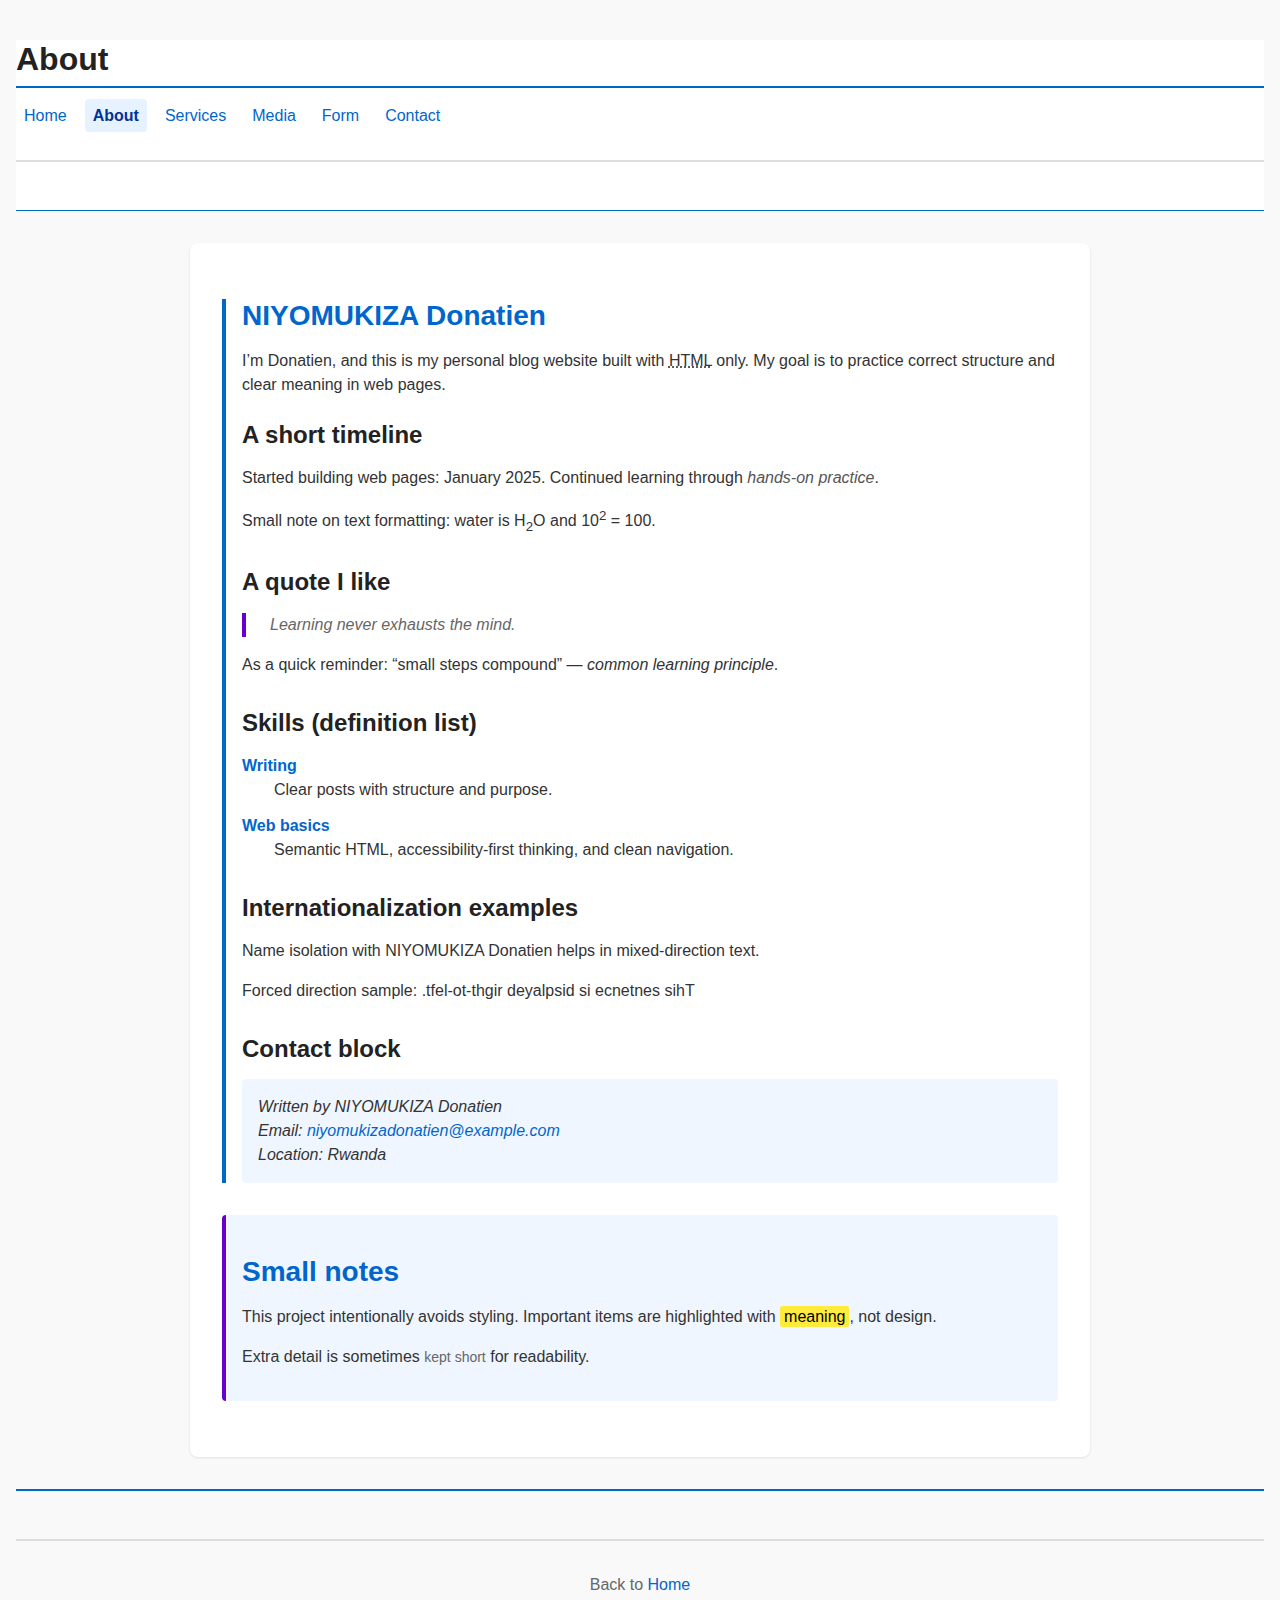
<file: about.html>
<!DOCTYPE html>
<html lang="en">
<head>
  <meta charset="utf-8">
  <meta name="viewport" content="width=device-width, initial-scale=1">
  <meta name="description" content="About NIYOMUKIZA Donatien: biography, values, and background.">
  <meta name="author" content="NIYOMUKIZA Donatien">
  <title>About — NIYOMUKIZA Donatien</title>
<link rel="stylesheet" href="style.css">
</head>
<body>
  <header>
    <h1>About</h1>
    <nav aria-label="Primary">
      <ul>
        <div class="about" style="display: flex; gap: 10px;">
        <li><a href="index.html">Home</a></li>
        <li><a href="about.html" aria-current="page">About</a></li>
        <li><a href="services.html">Services</a></li>
        <li><a href="media.html">Media</a></li>
        <li><a href="form.html">Form</a></li>
        <li><a href="contact.html">Contact</a></li>
        </div>
      </ul>
    </nav>
    <hr>
  </header>

  <main>
    <article>
      <h2>NIYOMUKIZA Donatien</h2>
      <p>
        I’m Donatien, and this is my personal blog website built with <abbr title="HyperText Markup Language">HTML</abbr> only.
        My goal is to practice correct structure and clear meaning in web pages.
      </p>

      <section aria-labelledby="timeline">
        <h3 id="timeline">A short timeline</h3>
        <p>
          Started building web pages: <time datetime="2025-01">January 2025</time>.
          Continued learning through <em>hands-on practice</em>.
        </p>

        <p>
          Small note on text formatting: water is H<sub>2</sub>O and 10<sup>2</sup> = 100.
        </p>
      </section>

      <section aria-labelledby="quote">
        <h3 id="quote">A quote I like</h3>
        <blockquote cite="https://www.brainyquote.com/quotes/">
          <p>
            Learning never exhausts the mind.
          </p>
        </blockquote>
        <p>
          As a quick reminder: <q>small steps compound</q> — <cite>common learning principle</cite>.
        </p>
      </section>

      <section aria-labelledby="skills">
        <h3 id="skills">Skills (definition list)</h3>
        <dl>
          <dt>Writing</dt>
          <dd>Clear posts with structure and purpose.</dd>
          <dt>Web basics</dt>
          <dd>Semantic HTML, accessibility-first thinking, and clean navigation.</dd>
        </dl>
      </section>

      <section aria-labelledby="i18n">
        <h3 id="i18n">Internationalization examples</h3>
        <p>
          Name isolation with <bdi>NIYOMUKIZA Donatien</bdi> helps in mixed-direction text.
        </p>
        <p>
          Forced direction sample: <bdo dir="rtl">This sentence is displayed right-to-left.</bdo>
        </p>
        
      </section>

      <section aria-labelledby="contact">
        <h3 id="contact">Contact block</h3>
        <address>
          Written by NIYOMUKIZA Donatien<br>
          Email: <a href="mailto:niyomukizadonatien@example.com">niyomukizadonatien@example.com</a><br>
          Location: Rwanda
        </address>
      </section>
    </article>

    <aside>
      <h2>Small notes</h2>
      <p>
        This project intentionally avoids styling.
        Important items are highlighted with <mark>meaning</mark>, not design.
      </p>
      <p>
        Extra detail is sometimes <small>kept short</small> for readability.
      </p>
    </aside>
  </main>

  <footer>
    <hr>
    <p>
      Back to <a href="index.html">Home</a>
    </p>
  </footer>
</body>

</html>
</file>
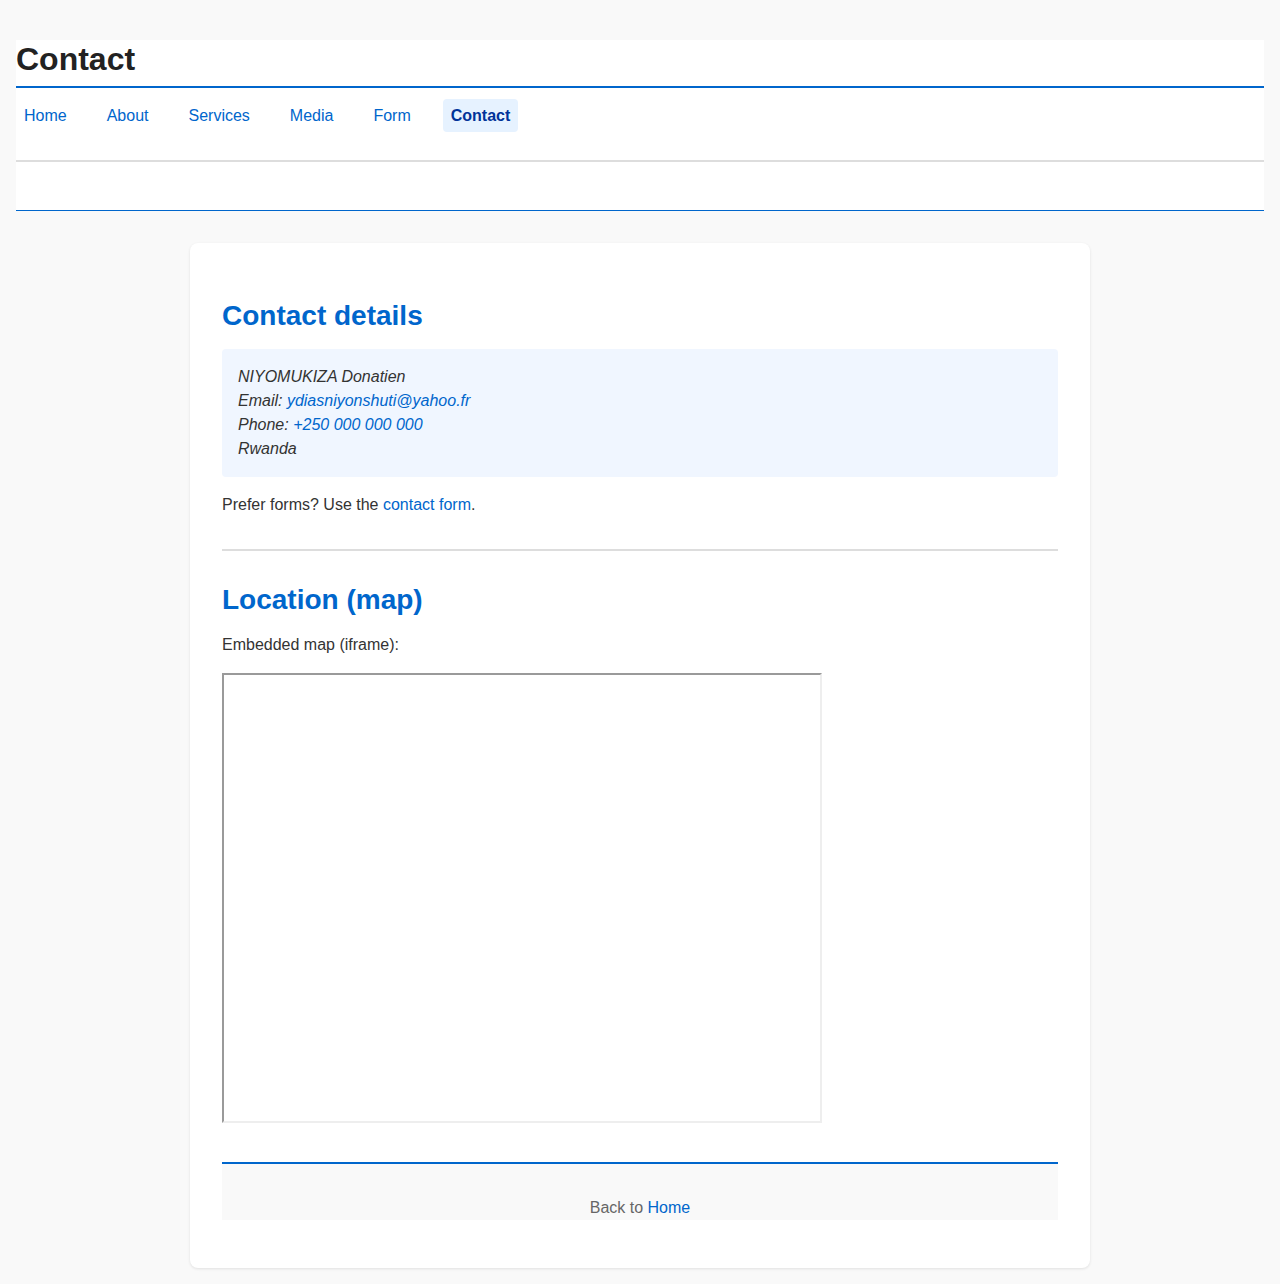
<file: contact.html>
<!DOCTYPE html>
<html lang="en">
<head>
  <meta charset="utf-8">
  <meta name="viewport" content="width=device-width, initial-scale=1">
  <meta name="description" content="Contact NIYOMUKIZA Donatien.">
  <meta name="author" content="NIYOMUKIZA Donatien">
  <title>Contact — NIYOMUKIZA Donatien</title>

  <base href="./">
  <link rel="icon" href="assets/profile.svg" type="image/svg+xml">
  <link rel="stylesheet" href="style.css">
</head>
<body>
  <header>
    <h1>Contact</h1>
    <nav aria-label="Primary">
      <ul>
        <li><a href="index.html">Home</a></li>
        <li><a href="about.html">About</a></li>
        <li><a href="services.html">Services</a></li>
        <li><a href="media.html">Media</a></li>
        <li><a href="form.html">Form</a></li>
        <li><a href="contact.html" aria-current="page">Contact</a></li>
      </ul>
    </nav>
    <hr>
  </header>

  <main>
    <section aria-labelledby="details">
      <h2 id="details">Contact details</h2>
      <address>
        NIYOMUKIZA Donatien<br>
        Email: <a href="mailto:ydiasniyonshuti@yahoo.fr">ydiasniyonshuti@yahoo.fr</a><br>
        Phone: <a href="tel:+250000000000">+250 000 000 000</a><br>
        Rwanda
      </address>

      <p>
        Prefer forms? Use the <a href="form.html">contact form</a>.
      </p>
    </section>

    <hr>

    <section aria-labelledby="map">
      <h2 id="map">Location (map)</h2>
      <p>
        Embedded map (iframe):
      </p>
      <iframe
        title="Map of Kigali, Rwanda"
        src="https://www.google.com/maps?q=Kigali%20Rwanda&output=embed"
        width="600"
        height="450">
      </iframe>
    </section>

  <footer>
    <p>
      Back to <a href="index.html">Home</a>
    </p>
  </footer>
</body>
</html>
</file>
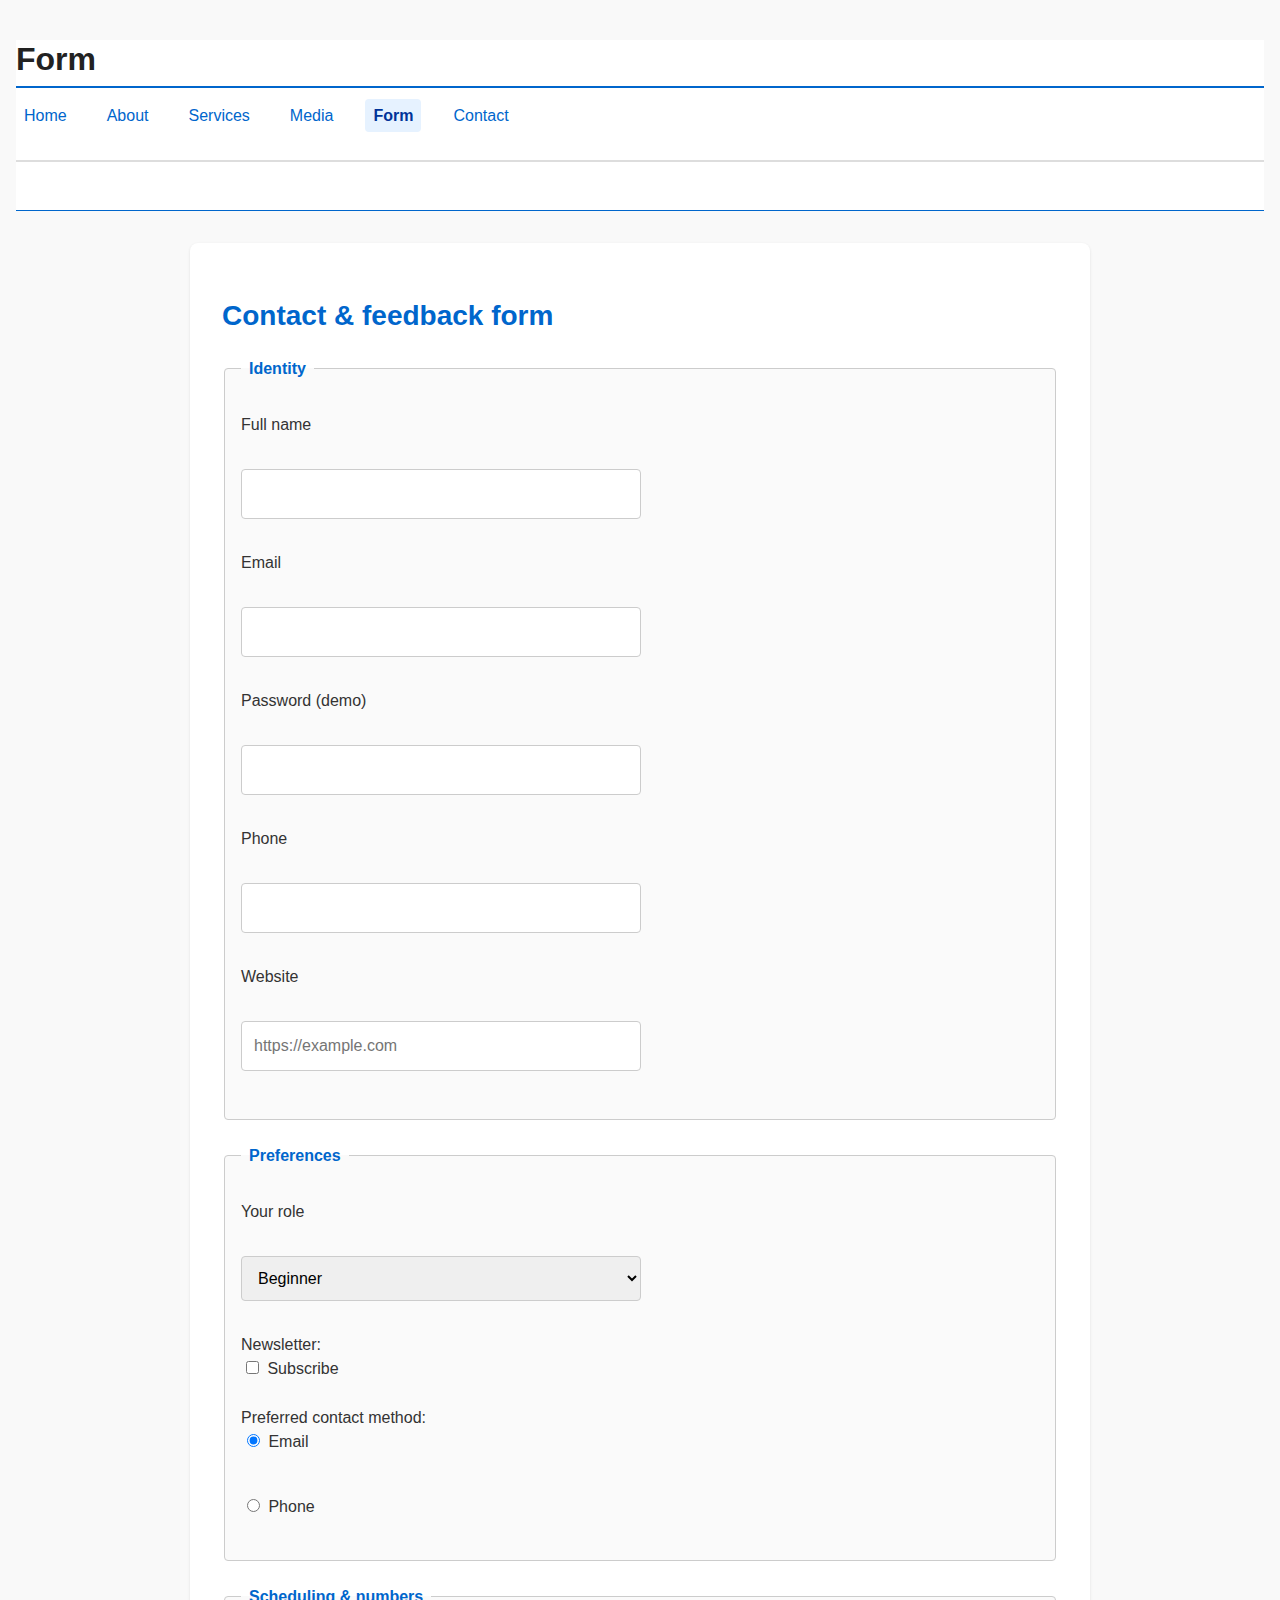
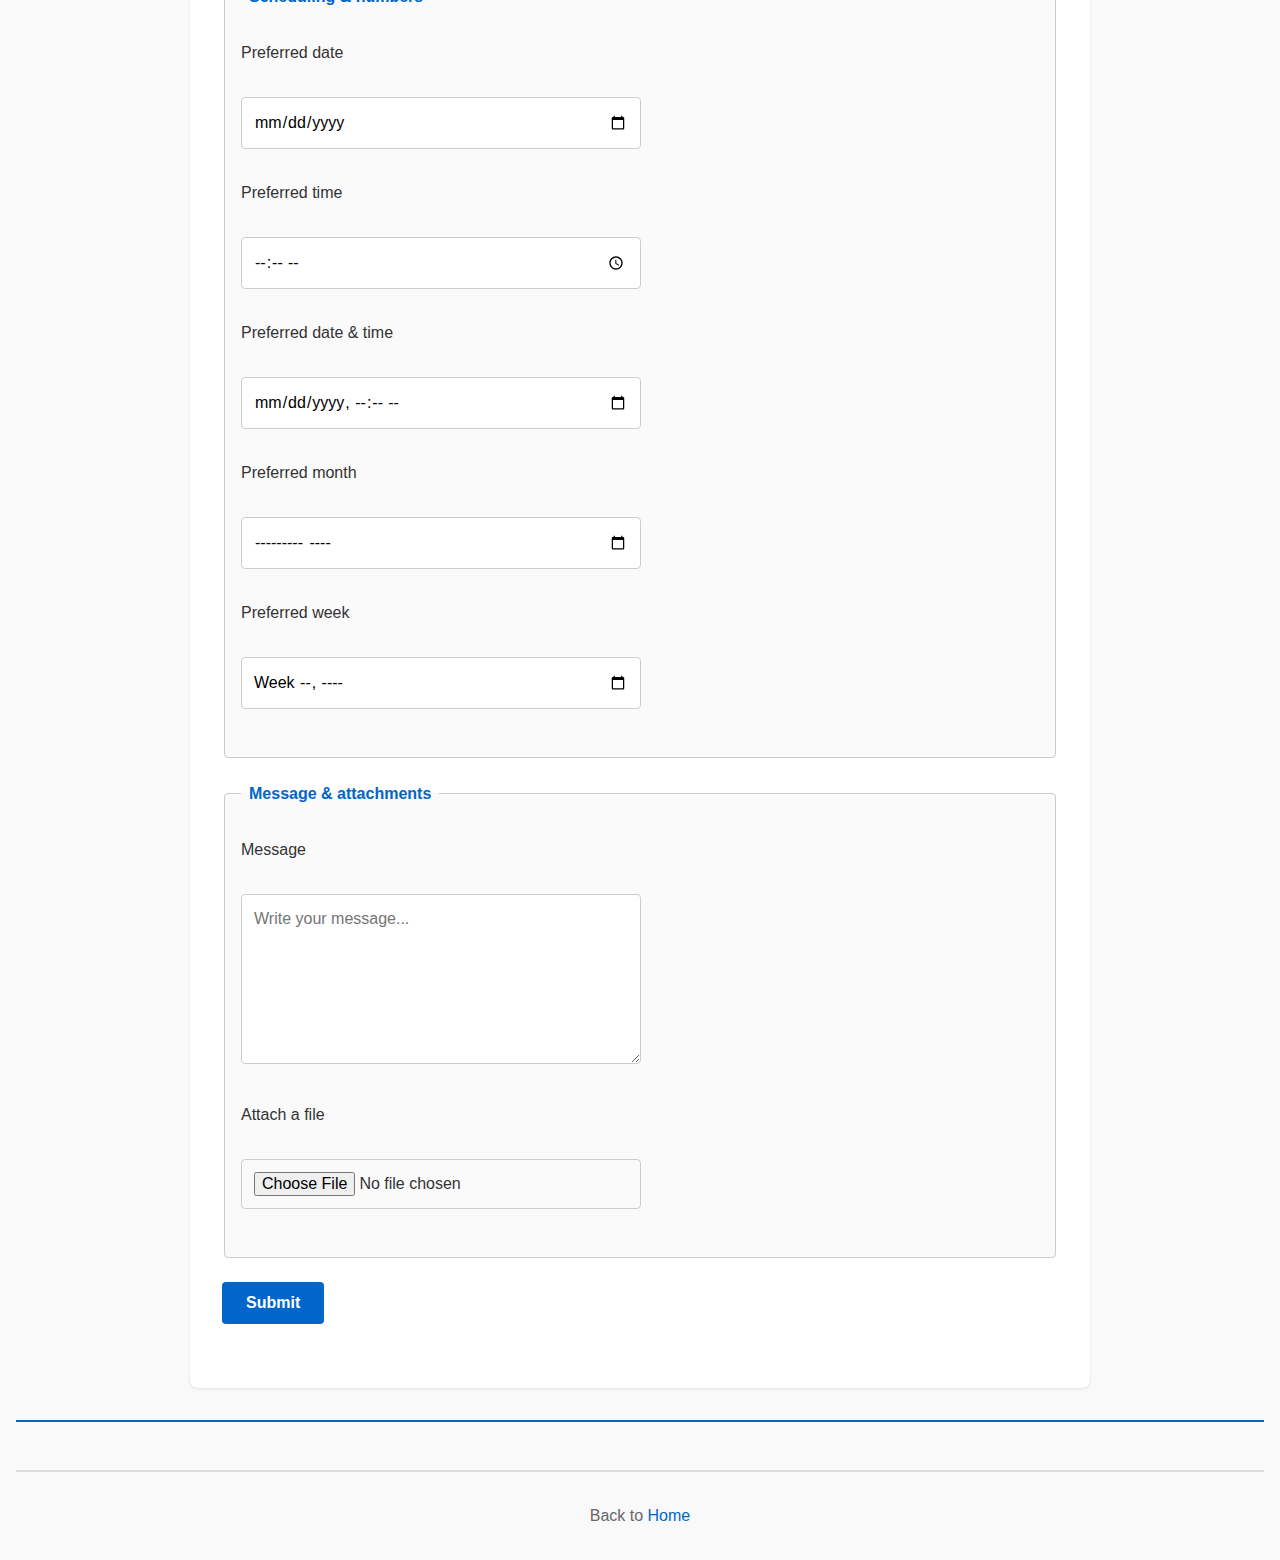
<file: form.html>
<!DOCTYPE html>
<html lang="en">
<head>
  <meta charset="utf-8">
  <meta name="viewport" content="width=device-width, initial-scale=1">
  <meta name="description" content="A full HTML-only form demonstrating common input types.">
  <meta name="author" content="NIYOMUKIZA Donatien">
  <title>Form — NIYOMUKIZA Donatien</title>
  <link rel="stylesheet" href="style.css">
  <style>
    label input[type="radio"], label input[type="checkbox"]   {
      width: 15px;
    }
  </style>
</head>
<body>
  <header>
    <h1>Form</h1>
    <nav aria-label="Primary">
      <ul>
        <li><a href="index.html">Home</a></li>
        <li><a href="about.html">About</a></li>
        <li><a href="services.html">Services</a></li>
        <li><a href="media.html">Media</a></li>
        <li><a href="form.html" aria-current="page">Form</a></li>
        <li><a href="contact.html">Contact</a></li>
      </ul>
    </nav>
    <hr>
  </header>

  <main>
    <section aria-labelledby="full-form">
      <h2 id="full-form">Contact & feedback form </h2>
     
        <div class="form">
      <form action="#" method="post" enctype="multipart/form-data">
        <fieldset>
          <legend>Identity</legend>

          <p>
            <label for="fullName">Full name</label><br>
            <input id="fullName" name="fullName" type="text" autocomplete="name" required>
          </p>

          <p>
            <label for="email">Email</label><br>
            <input id="email" name="email" type="email" autocomplete="email" required>
          </p>

          <p>
            <label for="password">Password (demo)</label><br>
            <input id="password" name="password" type="password">
          </p>

          <p>
            <label for="tel">Phone</label><br>
            <input id="tel" name="tel" type="tel" autocomplete="tel">
          </p>

          <p>
            <label for="url">Website</label><br>
            <input id="url" name="url" type="url" placeholder="https://example.com">
          </p>

          

          <input name="hiddenToken" type="hidden" value="demo-only">
        </fieldset>

        <fieldset>
          <legend>Preferences</legend>

          <p>
            <label for="role">Your role</label><br>
            <select id="role" name="role">
             
                <option value="beginner">Beginner</option>
                <option value="intermediate">Intermediate</option>
                <option value="developer">Developer</option>
                <option value="designer">Designer</option>
            </select>
          </p>

          <p>
            Newsletter:
            <label><input type="checkbox" name="newsletter" value="yes"> Subscribe</label>
          </p>

          <p>
            Preferred contact method:<br>
            <label><input type="radio" name="contactMethod" value="email" checked> Email</label><br>
            <label><input type="radio" name="contactMethod" value="phone"> Phone</label>
          </p>

          
        </fieldset>

        <fieldset>
          <legend>Scheduling & numbers</legend>
          <p>
            <label for="date">Preferred date</label><br>
            <input id="date" name="date" type="date">
          </p>

          <p>
            <label for="time">Preferred time</label><br>
            <input id="time" name="time" type="time">
          </p>

          <p>
            <label for="datetime">Preferred date & time</label><br>
            <input id="datetime" name="datetime" type="datetime-local">
          </p>

          <p>
            <label for="month">Preferred month</label><br>
            <input id="month" name="month" type="month">
          </p>

          <p>
            <label for="week">Preferred week</label><br>
            <input id="week" name="week" type="week">
          </p>
        </fieldset>

        <fieldset>
          <legend>Message & attachments</legend>

          <p>
            <label for="message">Message</label><br>
            <textarea id="message" name="message" rows="6" cols="50" placeholder="Write your message..."></textarea>
          </p>

          <p>
            <label for="file">Attach a file</label><br>
            <input id="file" name="file" type="file" accept=".pdf,.png,.jpg,.txt">
          </p>

    
        </fieldset>

        <p>
          <button type="submit">Submit</button>
          
        </p>
      </form>
      </div>
    </section>
  </main>

  <footer>
    <hr>
    <p>
      Back to <a href="index.html">Home</a>
    </p>
  </footer>
</body>
</html>
</file>
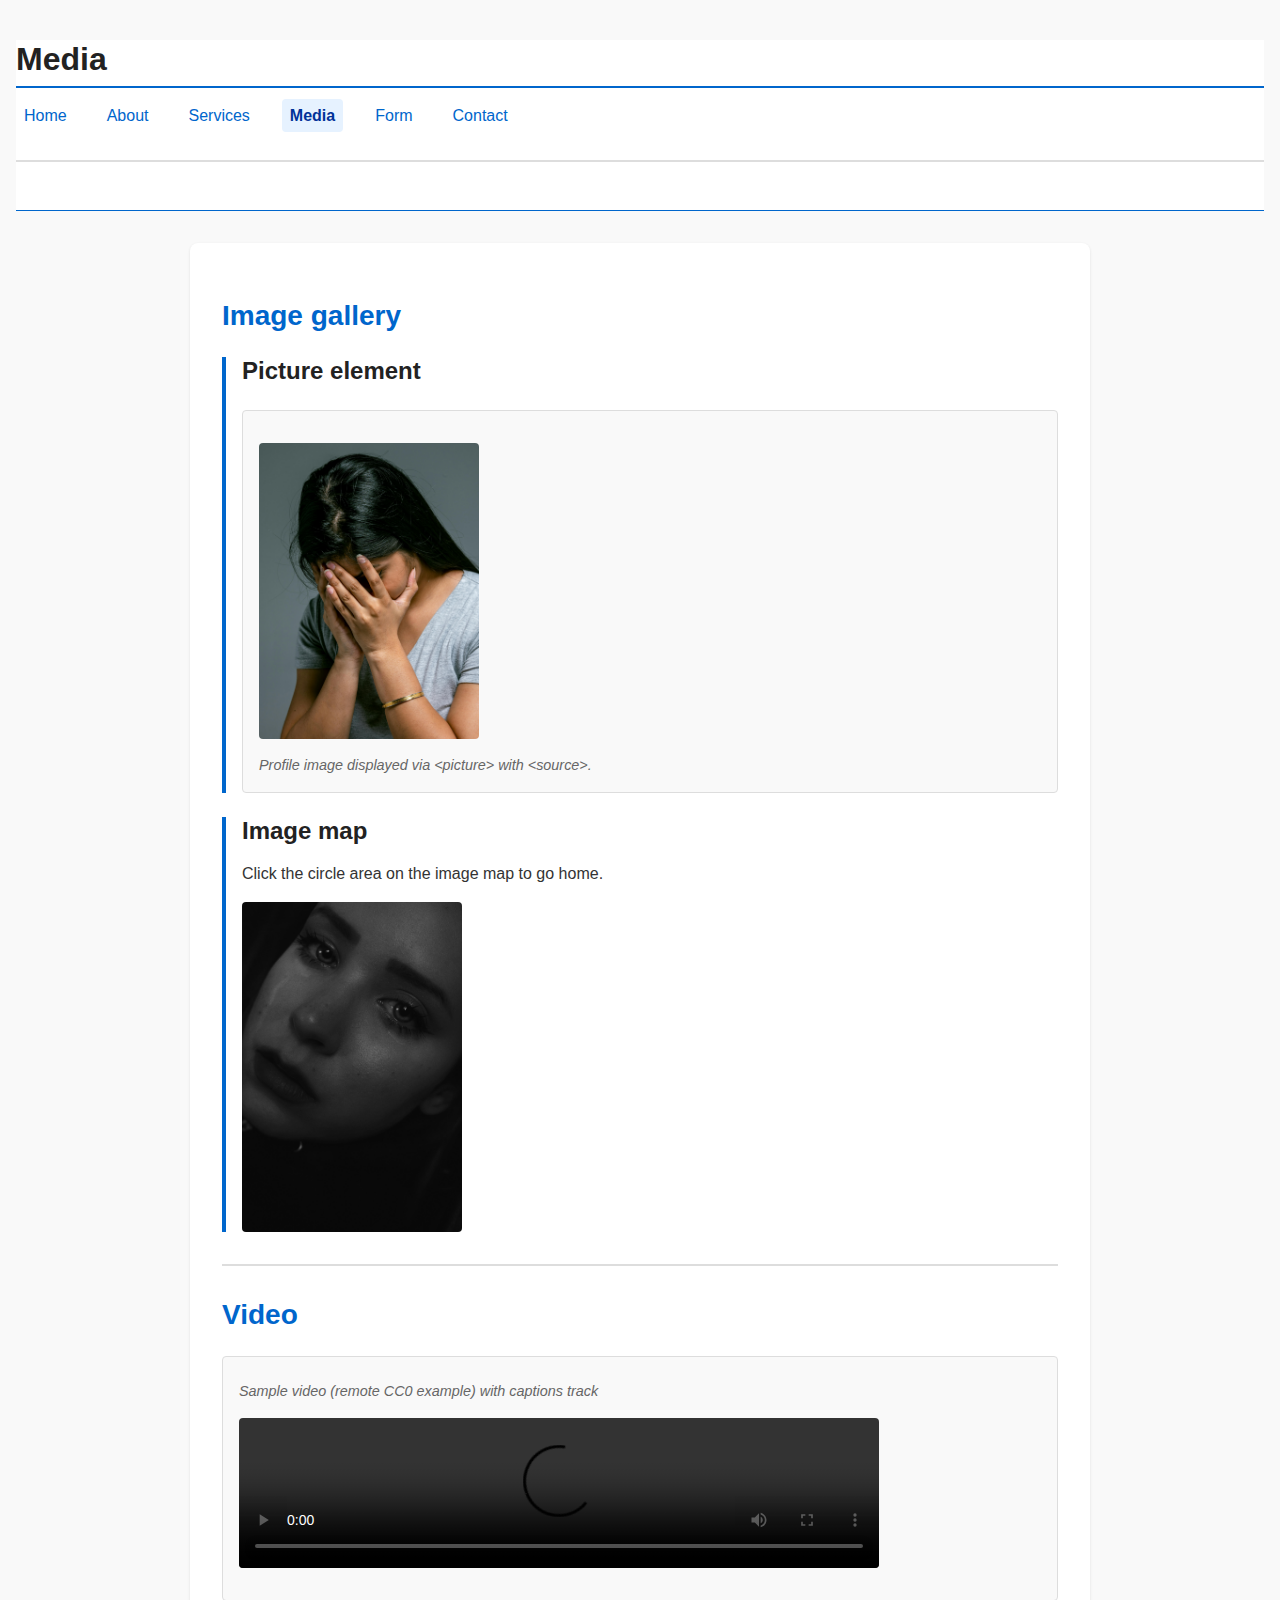
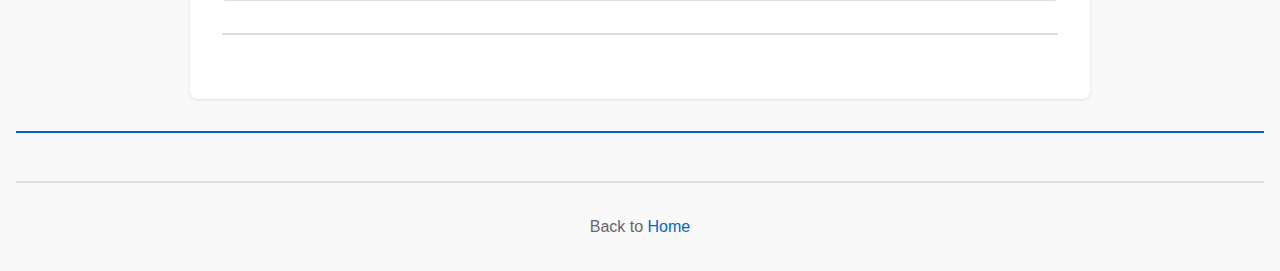
<file: media.html>
<!DOCTYPE html>
<html lang="en">
<head>
  <meta charset="utf-8">
  <meta name="viewport" content="width=device-width, initial-scale=1">
  <meta name="description" content="Media gallery page: images, audio, video, and canvas (HTML-only).">
  <meta name="author" content="NIYOMUKIZA Donatien">
  <title>Media — NIYOMUKIZA Donatien</title>

  <base href="./">
  <link rel="icon" href="assets/profile.svg" type="image/svg+xml">
  <link rel="stylesheet" href="style.css">
</head>
<body>
  <header>
    <h1>Media</h1>
    <nav aria-label="Primary">
      <ul>
        <li><a href="index.html">Home</a></li>
        <li><a href="about.html">About</a></li>
        <li><a href="services.html">Services</a></li>
        <li><a href="media.html" aria-current="page">Media</a></li>
        <li><a href="form.html">Form</a></li>
        <li><a href="contact.html">Contact</a></li>
      </ul>
    </nav>
    <hr>
  </header>

  <main>
    <section aria-labelledby="gallery">
      <h2 id="gallery">Image gallery</h2>

      <article>
        <h3>Picture element</h3>
        <figure>
          <picture>
            <source srcset="assets/pexels-ketut-subiyanto-4584061.jpg" type="image/jpeg">
            <img src="assets/pexels-ketut-subiyanto-4584061.jpg alt="Profile illustration" width="220" height="220">
          </picture>
          <figcaption>Profile image displayed via &lt;picture&gt; with &lt;source&gt;.</figcaption>
        </figure>
      </article>

      <article>
        <h3>Image map</h3>
        <p>
          Click the circle area on the image map to go home.
        </p>
        <img src="assets/now.jpg" alt="Profile icon with image map" width="220" height="220" usemap="#profilemap">
        <map name="profilemap">
          <area shape="circle" coords="110,110,90" href="index.html" alt="Go to Home">
        </map>
      </article>
    </section>

    
    <hr>

    <section aria-labelledby="video">
      <h2 id="video">Video</h2>
      <figure>
        <figcaption>Sample video (remote CC0 example) with captions track</figcaption>
        <video controls width="640">
          <source src="https://interactive-examples.mdn.mozilla.net/media/cc0-videos/flower.mp4" type="video/mp4">
          <track kind="captions" src="assets/captions.vtt" srclang="en" label="English" default>
          Your browser does not support the video tag.
        </video>
      </figure>
    </section>

    <hr>

    
  </main>

  <footer>
    <hr>
    <p>
      Back to <a href="index.html">Home</a>
    </p>
  </footer>
</body>
</html>
</file>
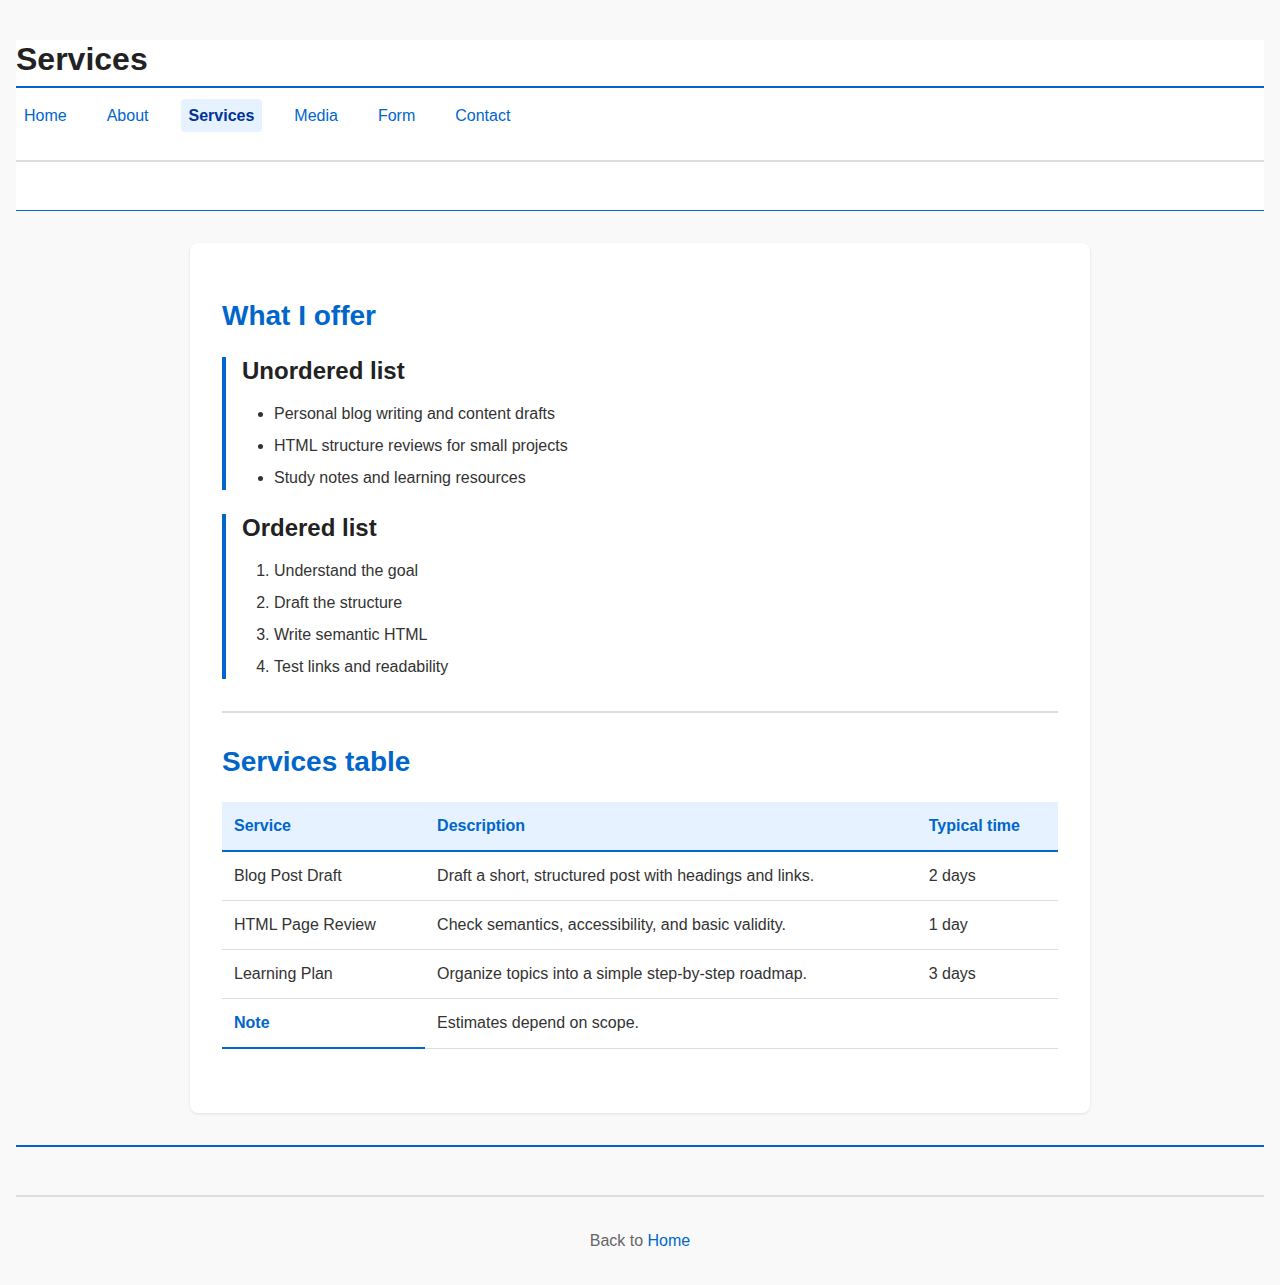
<file: services.html>
<!DOCTYPE html>
<html lang="en">
<head>
  <meta charset="utf-8">
  <meta name="viewport" content="width=device-width, initial-scale=1">
  <meta name="description" content="Services and structured content examples (lists, tables, code, measurements).">
  <meta name="author" content="NIYOMUKIZA Donatien">
  <title>Services — NIYOMUKIZA Donatien</title>

  <base href="./">
  <link rel="icon" href="assets/profile.svg" type="image/svg+xml">
  <link rel="stylesheet" href="style.css">
</head>
<body>
  <header>
    <h1>Services</h1>
    <nav aria-label="Primary">
      <ul>
        <li><a href="index.html">Home</a></li>
        <li><a href="about.html">About</a></li>
        <li><a href="services.html" aria-current="page">Services</a></li>
        <li><a href="media.html">Media</a></li>
        <li><a href="form.html">Form</a></li>
        <li><a href="contact.html">Contact</a></li>
      </ul>
    </nav>
    <hr>
  </header>

  <main>
    <section aria-labelledby="offerings">
      <h2 id="offerings">What I offer</h2>

      <article>
        <h3>Unordered list</h3>
        <ul>
          <li>Personal blog writing and content drafts</li>
          <li>HTML structure reviews for small projects</li>
          <li>Study notes and learning resources</li>
        </ul>
      </article>

      <article>
        <h3>Ordered list</h3>
        <ol>
          <li>Understand the goal</li>
          <li>Draft the structure</li>
          <li>Write semantic HTML</li>
          <li>Test links and readability</li>
        </ol>
      </article>
    </section>

    <hr>

    <section aria-labelledby="table">
      <h2 id="table">Services table</h2>

      <table>
        
        <thead>
          <tr>
            <th>Service</th>
            <th>Description</th>
            <th>Typical time</th>
          </tr>
        </thead>
        <tbody>
          <tr>
            <td>Blog Post Draft</td>
            <td>Draft a short, structured post with headings and links.</td>
            <td>2 days</td>
          </tr>
          <tr>
            <td>HTML Page Review</td>
            <td>Check semantics, accessibility, and basic validity.</td>
            <td>1 day</td>
          </tr>
          <tr>
            <td>Learning Plan</td>
            <td>Organize topics into a simple step-by-step roadmap.</td>
            <td>3 days</td>
          </tr>
        </tbody>
        <tfoot>
          <tr>
            <th scope="row">Note</th>
            <td colspan="2" ">Estimates  depend on scope.</td>
          </tr>
        </tfoot>
      </table>
    </section>

   
  </main>

  <footer>
    <hr>
    <p>
      Back to <a href="index.html">Home</a>
    </p>
  </footer>
</body>
</html>
</file>
<file: style.css>
* {
  box-sizing: border-box;
}

html {
  /* Ensure consistent line height for readability */
  line-height: 1.5;
  font-size: 16px;
}

body {
  /* Use a system font stack (no webfont dependencies) */
  font-family: -apple-system, BlinkMacSystemFont, "Segoe UI", Roboto, "Helvetica Neue", Arial, sans-serif;
  margin: 0;
  padding: 1rem;
  background-color: #f9f9f9;
  color: #333;
  max-width: 100%;
}

/*2. TYPOGRAPHY*/

h1, h2, h3, h4, h5, h6 {
  color: #222;
  margin-top: 1.5rem;
  margin-bottom: 0.75rem;
  line-height: 1.2;
}

h1 {
  font-size: 2rem;
  border-bottom: 2px solid #0066cc;
  padding-bottom: 0.5rem;
}

h2 {
  font-size: 1.75rem;
  color: #0066cc;
}

h3 { font-size: 1.5rem; }
h4 { font-size: 1.25rem; }
h5 { font-size: 1.1rem; }
h6 { font-size: 1rem; }

p { margin-bottom: 1rem; }

/*   3. LINKS */

a {
  color: #0066cc;
  text-decoration: none;
  transition: color 0.2s ease;
}

a:visited { color: #4c1980; }
a:hover { color: #264fa0; font-weight: bold; }
a:focus {
  outline: 2px solid #0066cc;
  outline-offset: 2px;
}

   /* 4. HEADER & NAVIGATION */

header {
  background-color: #fff;
  border-bottom:1px solid #0066cc;
  margin-bottom: 2rem;
  padding-bottom: 1rem;
}

nav ul {
  list-style: none;
  padding: 0;
  display: flex;
  gap: 1.5rem;
  flex-wrap: wrap;
  margin: 1rem 0;
}

nav li { margin: 0; }

nav a {
  color: #0066cc;
  font-weight: 500;
  padding: 0.5rem;
  border-radius: 4px;
}

nav a[aria-current="page"] {
  background-color: #e6f2ff;
  font-weight: bold;
  color: #003399;
}

/* 5. MAIN CONTENT */

main {
  max-width: 900px;
  margin: 0 auto;
  background-color: #fff;
  padding: 2rem;
  border-radius: 8px;
  box-shadow: 0 1px 3px rgba(0, 0, 0, 0.1);
}

section { margin-bottom: 2rem; }

article {
  margin-bottom: 1.5rem;
  padding-left: 1rem;
  border-left: 4px solid #0066cc;
}

aside {
  background-color: #f0f6ff;
  padding: 1rem;
  border-radius: 4px;
  margin: 1.5rem 0;
  border-left: 4px solid #6600cc;
}

/*6. FOOTER */

footer {
  margin-top: 2rem;
  padding-top: 1rem;
  border-top: 2px solid #0066cc;
  text-align: center;
  background-color: #f9f9f9;
  color: #666;
}

/* 7. FORMS */

form { margin: 1.5rem 0; }

fieldset {
  border: 1px solid #ccc;
  border-radius: 4px;
  padding: 1rem;
  margin-bottom: 1.5rem;
  background-color: #fafafa;
}

legend {
  font-weight: bold;
  color: #0066cc;
  padding: 0 0.5rem;
}

label {
  display: block;
  margin-bottom: 0.5rem;
  font-weight: 500;
  color: #333;
}

input, textarea, select {
  width: 100%;
  max-width: 400px;
  padding: 0.75rem;
  margin-bottom: 1rem;
  border: 1px solid #cccccc;
  border-radius: 4px;
  font-family: inherit;
  font-size: 1rem;
  line-height: 1.5;
}

input:focus, textarea:focus, select:focus {
  outline: none;
  border-color: #0066cc;
  box-shadow: 0 0 5px rgba(0, 102, 204, 0.3);
}

button {
  background-color: #0066cc;
  color: white;
  padding: 0.75rem 1.5rem;
  border: none;
  border-radius: 4px;
  font-size: 1rem;
  font-weight: bold;
  cursor: pointer;
  transition: background-color 0.2s ease;
}

button:hover { background-color: #003399; }
button:focus {
  outline: 2px solid #0066cc;
  outline-offset: 2px;
}

/*   8. TABLES*/

table {
  width: 100%;
  border-collapse: collapse;
  margin: 1.5rem 0;
  background-color: #fff;
}

caption {
  margin-bottom: 1rem;
  font-weight: bold;
  color: #0066cc;
  text-align: left;
}

thead { background-color: #e6f2ff; }

th {
  text-align: left;
  padding: 0.75rem;
  border-bottom: 2px solid #0066cc;
  font-weight: bold;
  color: #0066cc;
}

td {
  padding: 0.75rem;
  border-bottom: 1px solid #ddd;
}

tbody tr:hover { background-color: #cdd7e6; }

/*
   9. LISTS
   */

ul, ol {
  margin-bottom: 1rem;
  padding-left: 2rem;
}

li { margin-bottom: 0.5rem; }

dl { margin-bottom: 1rem; }

dt {
  font-weight: bold;
  color: #0066cc;
  margin-top: 0.75rem;
}

dd {
  margin-left: 2rem;
  margin-bottom: 0.5rem;
}

/* 10. MEDIA & FIGURES*/

img, video, audio {
  max-width: 100%;
  height: auto;
  display: block;
  margin: 1rem 0;
  border-radius: 4px;
}

figure {
  margin: 1.5rem 0;
  padding: 1rem;
  background-color: #f9f9f9;
  border: 1px solid #ddd;
  border-radius: 4px;
}

figcaption {
  font-size: 0.9rem;
  color: #666;
  font-style: italic;
  margin-top: 0.5rem;
}

/* 11. TEXT FORMATTING */

strong { color: #333; font-weight: bold; }
em { font-style: italic; color: #555; }
mark {
  background-color: #ffeb3b;
  padding: 2px 4px;
  border-radius: 2px;
}
small { font-size: 0.875rem; color: #666; }

code, pre {
  font-family: "Courier New", Courier, monospace;
  background-color: #f4f4f4;
  border-radius: 4px;
  color: #d63384;
}

code { padding: 2px 6px; font-size: 0.9rem; }

pre {
  padding: 1rem;
  overflow-x: auto;
  margin: 1rem 0;
  border: 1px solid #ddd;
}

pre code {
  background-color: transparent;
  color: #333;
  padding: 0;
}

kbd {
  background-color: #333;
  color: #fff;
  padding: 3px 6px;
  border-radius: 3px;
  font-family: "Courier New", Courier, monospace;
  font-size: 0.875rem;
}

samp {
  background-color: #e6f2ff;
  padding: 2px 6px;
  border-radius: 3px;
  font-family: "Courier New", Courier, monospace;
  color: #0066cc;
}

var { font-style: italic; color: #6600cc; }

address {
  font-style: italic;
  background-color: #f0f6ff;
  padding: 1rem;
  border-radius: 4px;
  margin: 1rem 0;
}

blockquote {
  border-left: 4px solid #6600cc;
  margin-left: 0;
  padding-left: 1.5rem;
  color: #666;
  font-style: italic;
}

/*   12. DETAILS & SUMMARY   */

details {
  border: 1px solid #ddd;
  border-radius: 4px;
  padding: 1rem;
  margin: 1rem 0;
  background-color: #fafafa;
}

summary {
  cursor: pointer;
  font-weight: bold;
  color: #0066cc;
  user-select: none;
}

summary:hover { text-decoration: underline; }

/*    13. PROGRESS & METER
   */

progress, meter {
  width: 100%;
  max-width: 300px;
  height: 24px;
  border-radius: 4px;
  margin: 0.5rem 0;
}

/* 14. HORIZONTAL RULE  */

hr {
  border: none;
  border-top: 2px solid #ddd;
  margin: 2rem 0;
}

/*   15. SKIP LINKS (ACCESSIBILITY) */

.skip-link {
  position: absolute;
  top: -40px;
  left: 0;
  background-color: #0066cc;
  color: white;
  padding: 8px;
  text-decoration: none;
  z-index: 100;
}

.skip-link:focus { top: 0; }

/* 16. RESPONSIVE DESIGN (Mobile-first) */

@media (max-width: 768px) {
  body { padding: 0.5rem; }
  main { padding: 1rem; }
  nav ul { flex-direction: column; gap: 0.5rem; }
  h1 { font-size: 1.5rem; }
  h2 { font-size: 1.25rem; }
  input, textarea, select { max-width: 100%; }
  table { font-size: 0.9rem; }
}
</file>
